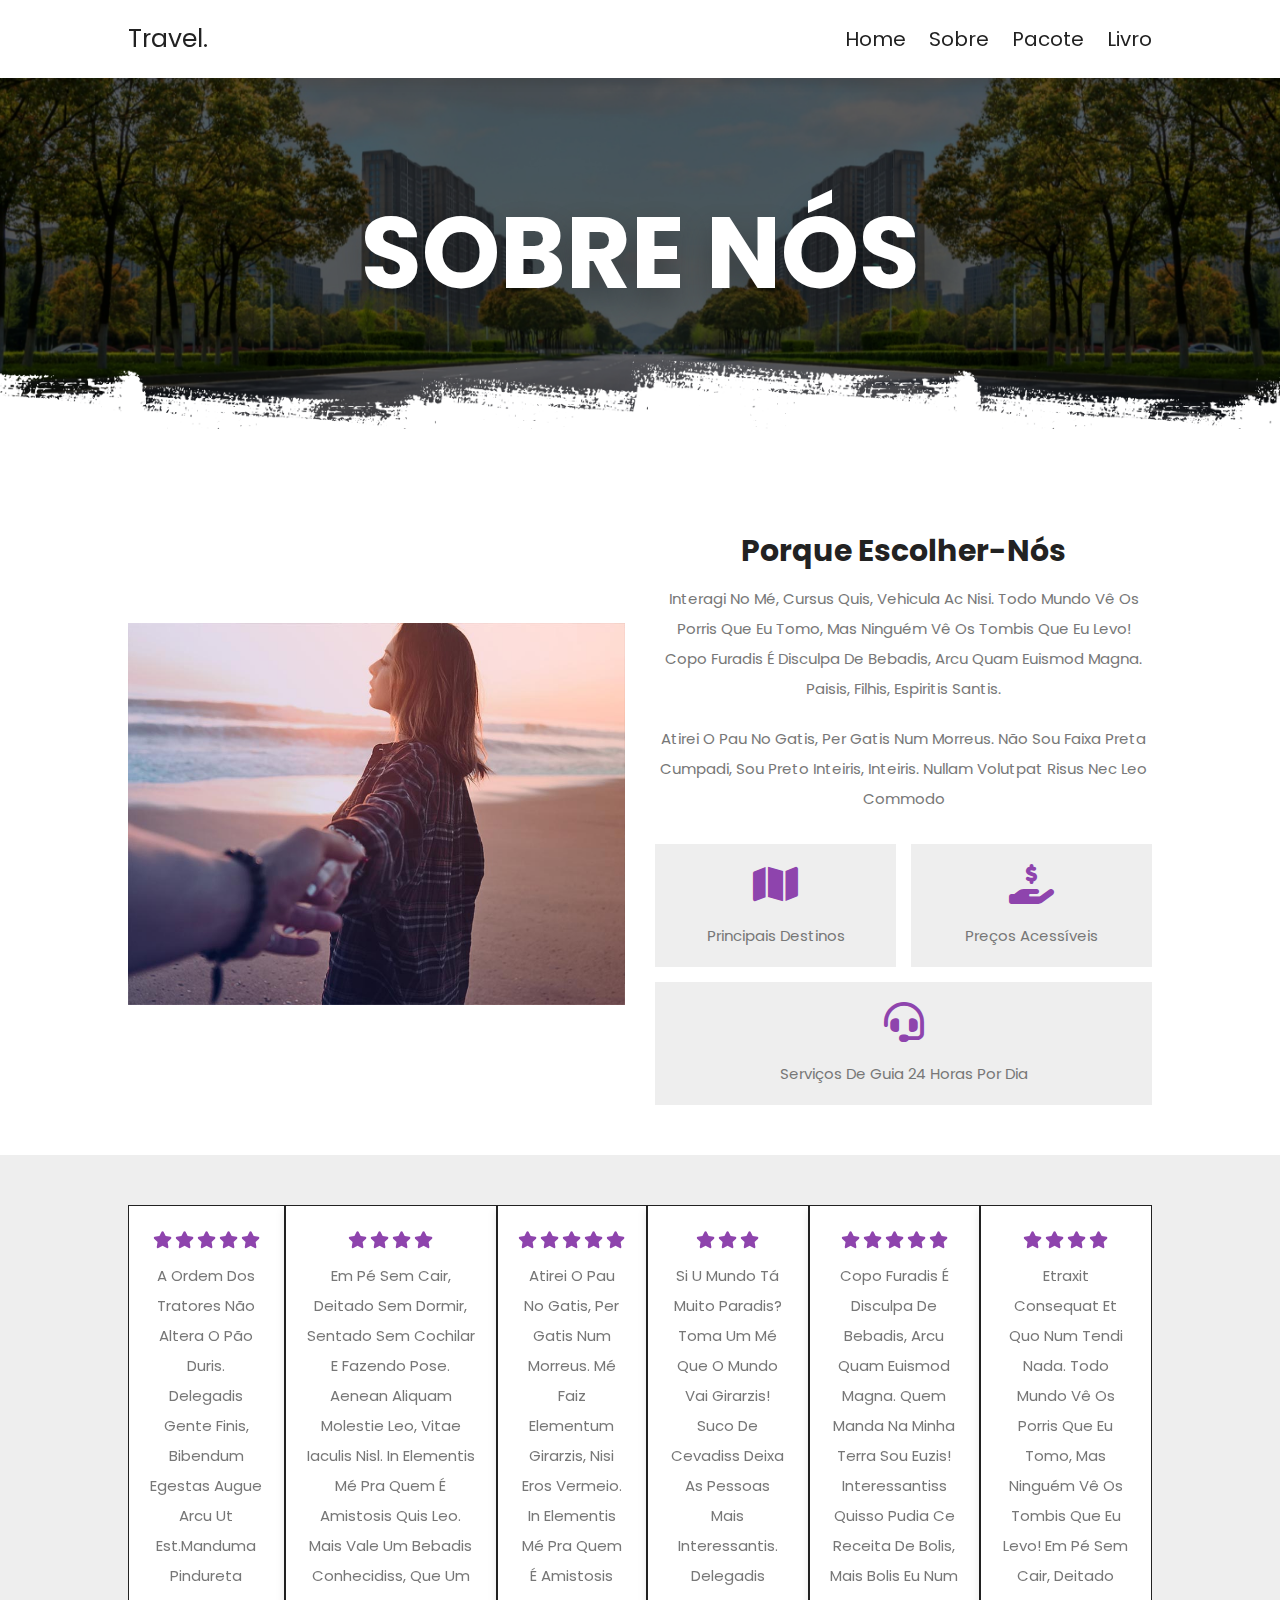
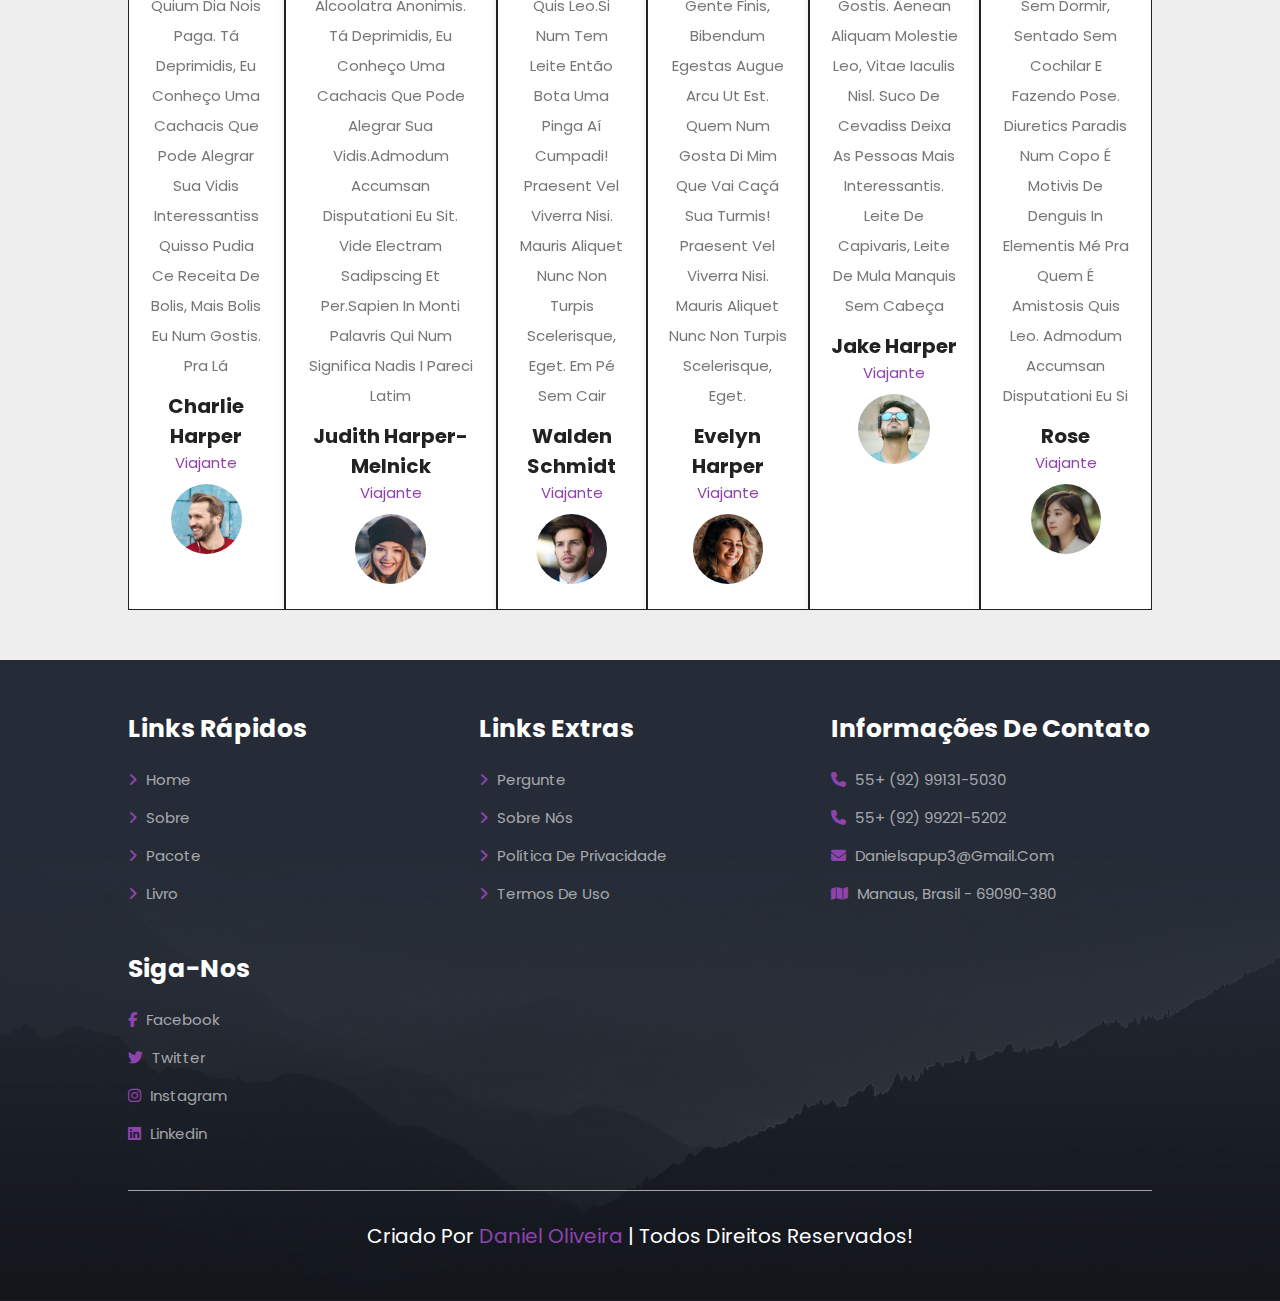
<file: about.html>
<!DOCTYPE html>
<html lang="pt-br">
<head>
	<meta charset="UTF-8">
	<meta http-equiv="X-UA-Compatible" content="IE=edge">
	<meta name="viewport" content="width=device-width, initial-scale=1.0">
	<title>Sobre Nós</title>
	<link rel="stylesheet" href="css/style.css">
	<link rel="shortcut icon" href="img/favicon.ico"/>
	<!-- Font Awesome CDN Link -->
	<link rel="stylesheet" href="https://cdnjs.cloudflare.com/ajax/libs/font-awesome/6.2.0/css/all.min.css">
	<!-- Swiper CSS Link -->
	<link rel="stylesheet" href="https://cdn.jsdelivr.net/npm/swiper@8/swiper-bundle.min.css">
</head>
<body>
<!-- ======= Header Section ======= -->
<section class="header">
	<a href="home.php" class="logo">Travel.</a>
	<nav class="navbar">
		<a href="home.php">Home</a>
		<a href="about.php">Sobre</a>
		<a href="package.php">Pacote</a>
		<a href="book.php">Livro</a>
	</nav>
	<div id="menu-btn" class="fas fa-bars"></div>
</section>

<div class="heading" style="background:url(img/header-bg-1.png) no-repeat">
	<h1>Sobre Nós</h1>
</div>


<!-- ======= About Section ======= -->
<section class="about">
	<div class="image">
		<img src="img/about-img.jpg" alt="">
	</div>
	<div class="content">
		<h3>Porque escolher-nós</h3>
		<p>Interagi no mé, cursus quis, vehicula ac nisi. Todo mundo vê os porris que eu tomo, mas ninguém vê os tombis que eu levo! Copo furadis é disculpa de bebadis, arcu quam euismod magna. Paisis, filhis, espiritis santis.</p>
		<p>Atirei o pau no gatis, per gatis num morreus. Não sou faixa preta cumpadi, sou preto inteiris, inteiris. Nullam volutpat risus nec leo commodo</p>
		<div class="icons-container">
			<div class="icons">
				<i class="fas fa-map"></i>
				<span>Principais destinos</span>
			</div>
			<div class="icons">
				<i class="fas fa-hand-holding-usd"></i>
				<span>Preços acessíveis</span>
			</div>
			<div class="icons">
				<i class="fas fa-headset"></i>
				<span>Serviços de guia 24 horas por dia</span>
			</div>
		</div>
	</div>
</section>


<!-- ======= Reviews Section ======= -->
<section class="reviews">
	<div class="swiper reviews-slider">
		<div class="swiper-wrapper">
			<div class="swiper-slider slide">
				<div class="stars">
					<i class="fas fa-star"></i>
					<i class="fas fa-star"></i>
					<i class="fas fa-star"></i>
					<i class="fas fa-star"></i>
					<i class="fas fa-star"></i>
				</div>
				<p>A ordem dos tratores não altera o pão duris. Delegadis gente finis, bibendum egestas augue arcu ut est.Manduma pindureta quium dia nois paga. Tá deprimidis, eu conheço uma cachacis que pode alegrar sua vidis Interessantiss quisso pudia ce receita de bolis, mais bolis eu num gostis. Pra lá</p>
				<h3>Charlie Harper</h3>
				<span>Viajante</span>
				<img src="img/pic-1.png" alt="">
			</div>
			<div class="swiper-slider slide">
				<div class="stars">
					<i class="fas fa-star"></i>
					<i class="fas fa-star"></i>
					<i class="fas fa-star"></i>
					<i class="fas fa-star"></i>
				</div>
				<p>Em pé sem cair, deitado sem dormir, sentado sem cochilar e fazendo pose. Aenean aliquam molestie leo, vitae iaculis nisl. In elementis mé pra quem é amistosis quis leo. Mais vale um bebadis conhecidiss, que um alcoolatra anonimis. Tá deprimidis, eu conheço uma cachacis que pode alegrar sua vidis.Admodum accumsan disputationi eu sit. Vide electram sadipscing et per.Sapien in monti palavris qui num significa nadis i pareci latim</p>
				<h3>Judith Harper-Melnick</h3>
				<span>Viajante</span>
				<img src="img/pic-2.png" alt="">
			</div>
			<div class="swiper-slider slide">
				<div class="stars">
					<i class="fas fa-star"></i>
					<i class="fas fa-star"></i>
					<i class="fas fa-star"></i>
					<i class="fas fa-star"></i>
					<i class="fas fa-star"></i>
				</div>
				<p>Atirei o pau no gatis, per gatis num morreus. Mé faiz elementum girarzis, nisi eros vermeio. In elementis mé pra quem é amistosis quis leo.Si num tem leite então bota uma pinga aí cumpadi! Praesent vel viverra nisi. Mauris aliquet nunc non turpis scelerisque, eget. Em pé sem cair</p>
				<h3>Walden Schmidt</h3>
				<span>Viajante</span>
				<img src="img/pic-3.png" alt="">
			</div>
			<div class="swiper-slider slide">
				<div class="stars">
					<i class="fas fa-star"></i>
					<i class="fas fa-star"></i>
					<i class="fas fa-star"></i>
				</div>
				<p>Si u mundo tá muito paradis? Toma um mé que o mundo vai girarzis! Suco de cevadiss deixa as pessoas mais interessantis. Delegadis gente finis, bibendum egestas augue arcu ut est. Quem num gosta di mim que vai caçá sua turmis! Praesent vel viverra nisi. Mauris aliquet nunc non turpis scelerisque, eget.</p>
				<h3>Evelyn Harper</h3>
				<span>Viajante</span>
				<img src="img/pic-4.png" alt="">
			</div>
			<div class="swiper-slider slide">
				<div class="stars">
					<i class="fas fa-star"></i>
					<i class="fas fa-star"></i>
					<i class="fas fa-star"></i>
					<i class="fas fa-star"></i>
					<i class="fas fa-star"></i>
				</div>
				<p>Copo furadis é disculpa de bebadis, arcu quam euismod magna. Quem manda na minha terra sou euzis! Interessantiss quisso pudia ce receita de bolis, mais bolis eu num gostis. Aenean aliquam molestie leo, vitae iaculis nisl. Suco de cevadiss deixa as pessoas mais interessantis. Leite de capivaris, leite de mula manquis sem cabeça</p>
				<h3>Jake Harper</h3>
				<span>Viajante</span>
				<img src="img/pic-5.png" alt="">
			</div>			
			<div class="swiper-slider slide">
				<div class="stars">
					<i class="fas fa-star"></i>
					<i class="fas fa-star"></i>
					<i class="fas fa-star"></i>
					<i class="fas fa-star"></i>
				</div>
				<p>etraxit consequat et quo num tendi nada. Todo mundo vê os porris que eu tomo, mas ninguém vê os tombis que eu levo! Em pé sem cair, deitado sem dormir, sentado sem cochilar e fazendo pose. Diuretics paradis num copo é motivis de denguis In elementis mé pra quem é amistosis quis leo. Admodum accumsan disputationi eu si</p>
				<h3>Rose</h3>
				<span>Viajante</span>
				<img src="img/pic-6.png" alt="">
			</div>
		</div>
	</div>
</section>


<!-- ======= Footer Section ======= -->
<section class="footer">
	<div class="box-container">
		<div class="box">
			<h3>Links Rápidos</h3>
			<a href="home.php"><i class="fas fa-angle-right"></i> Home</a>
			<a href="about.php"><i class="fas fa-angle-right"></i> Sobre</a>
			<a href="package.php"><i class="fas fa-angle-right"></i> Pacote</a>
			<a href="book.php"><i class="fas fa-angle-right"></i> Livro</a>
		</div>
		<div class="box">
			<h3>Links Extras</h3>
			<a href="#"><i class="fas fa-angle-right"></i> Pergunte</a>
			<a href="#"><i class="fas fa-angle-right"></i> Sobre nós</a>
			<a href="#"><i class="fas fa-angle-right"></i> Política de Privacidade</a>
			<a href="#"><i class="fas fa-angle-right"></i> Termos de uso</a>
		</div>
		<div class="box">
			<h3>Informações de contato</h3>
			<a href="#"><i class="fas fa-phone"></i> 55+ (92) 99131-5030</a>
			<a href="#"><i class="fas fa-phone"></i> 55+ (92) 99221-5202</a>
			<a href="#"><i class="fas fa-envelope"></i> danielsapup3@gmail.com</a>
			<a href="#"><i class="fas fa-map"></i> Manaus, Brasil - 69090-380</a>
		</div>
		<div class="box">
			<h3>Siga-nos</h3>
			<a href="#"><i class="fab fa-facebook-f"></i> Facebook</a>
			<a href="#"><i class="fab fa-twitter"></i> Twitter</a>
			<a href="#"><i class="fab fa-instagram"></i> Instagram</a>
			<a href="#"><i class="fab fa-linkedin"></i> Linkedin</a>
		</div>
	</div>
	<div class="credit">Criado por <span>Daniel Oliveira</span> | Todos Direitos Reservados!</div>
</section>

	
	<script src="js/script.js"></script>
</body>
</html>

<!--
    Autor: Daniel Oliveira
    Email: danieloliveira.webmaster@gmail.com
    Manaus/Amazonas
    22/12/2022
-->
</file>
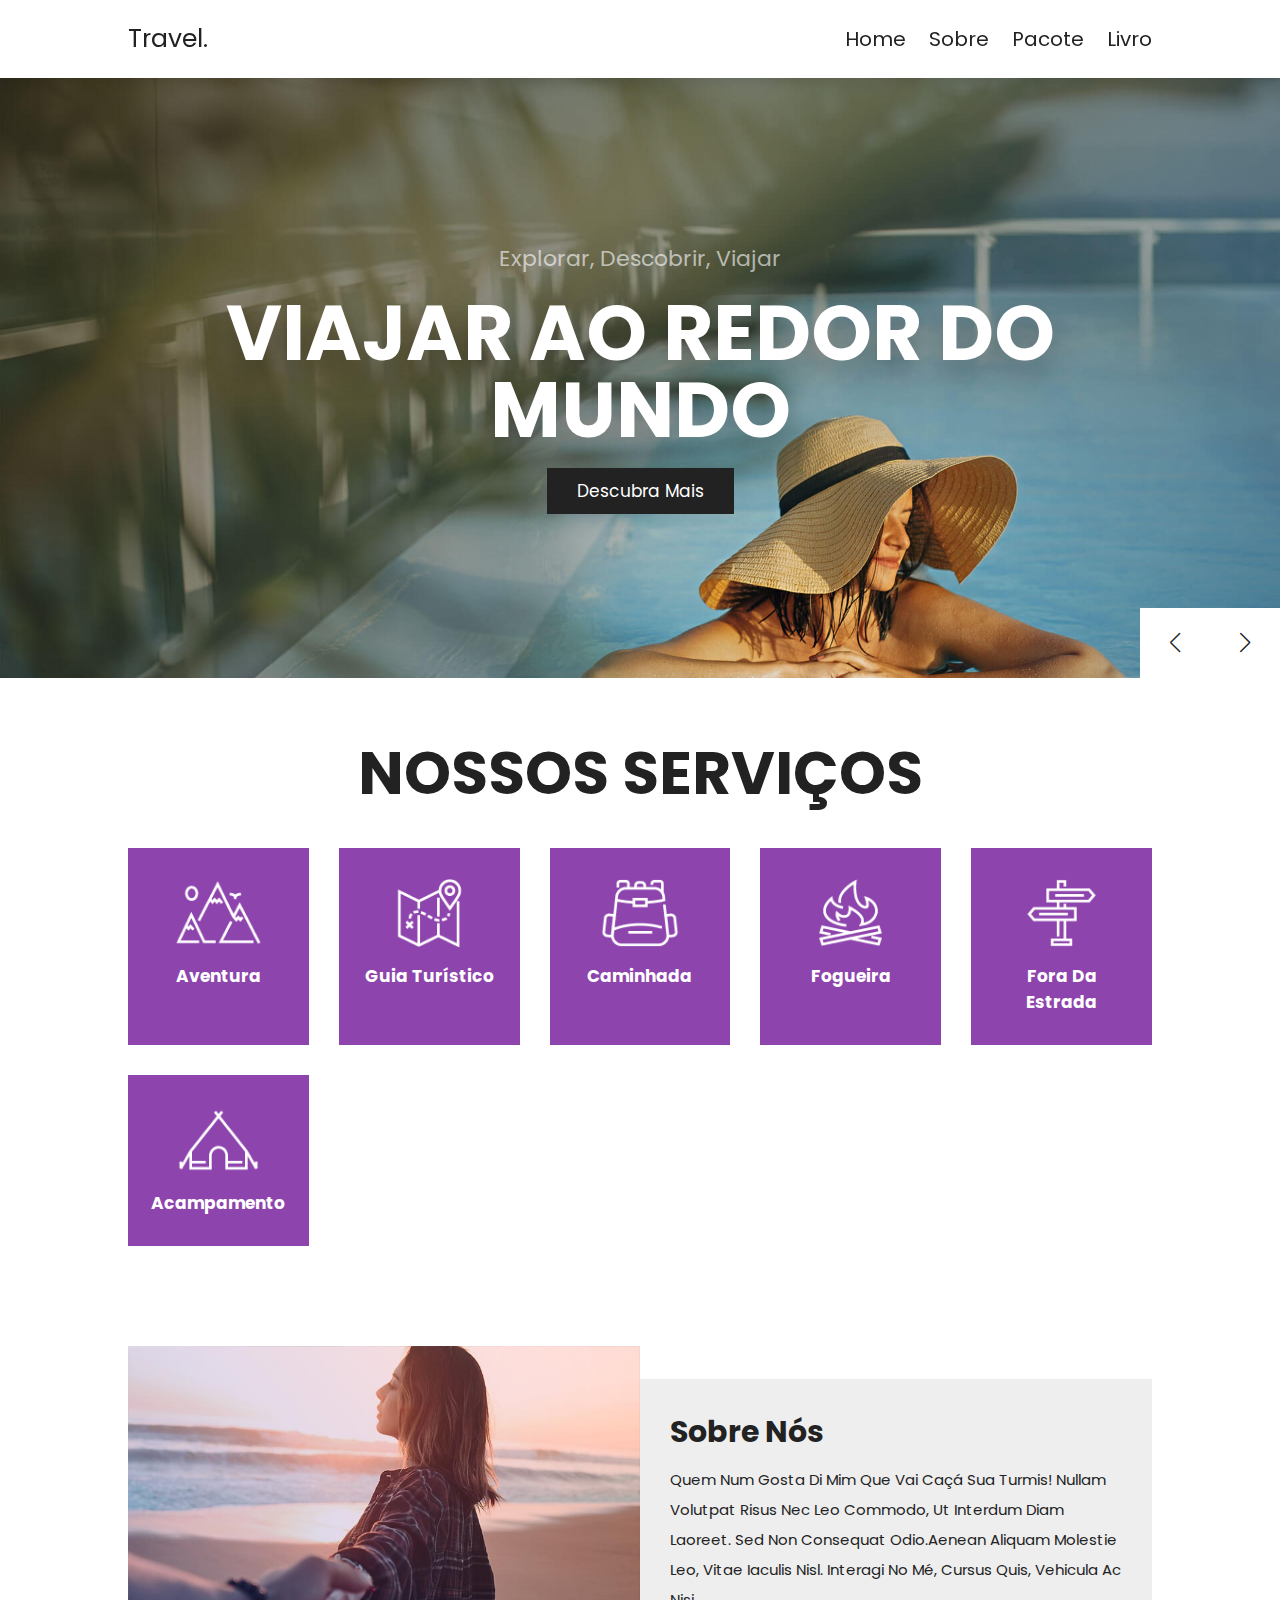
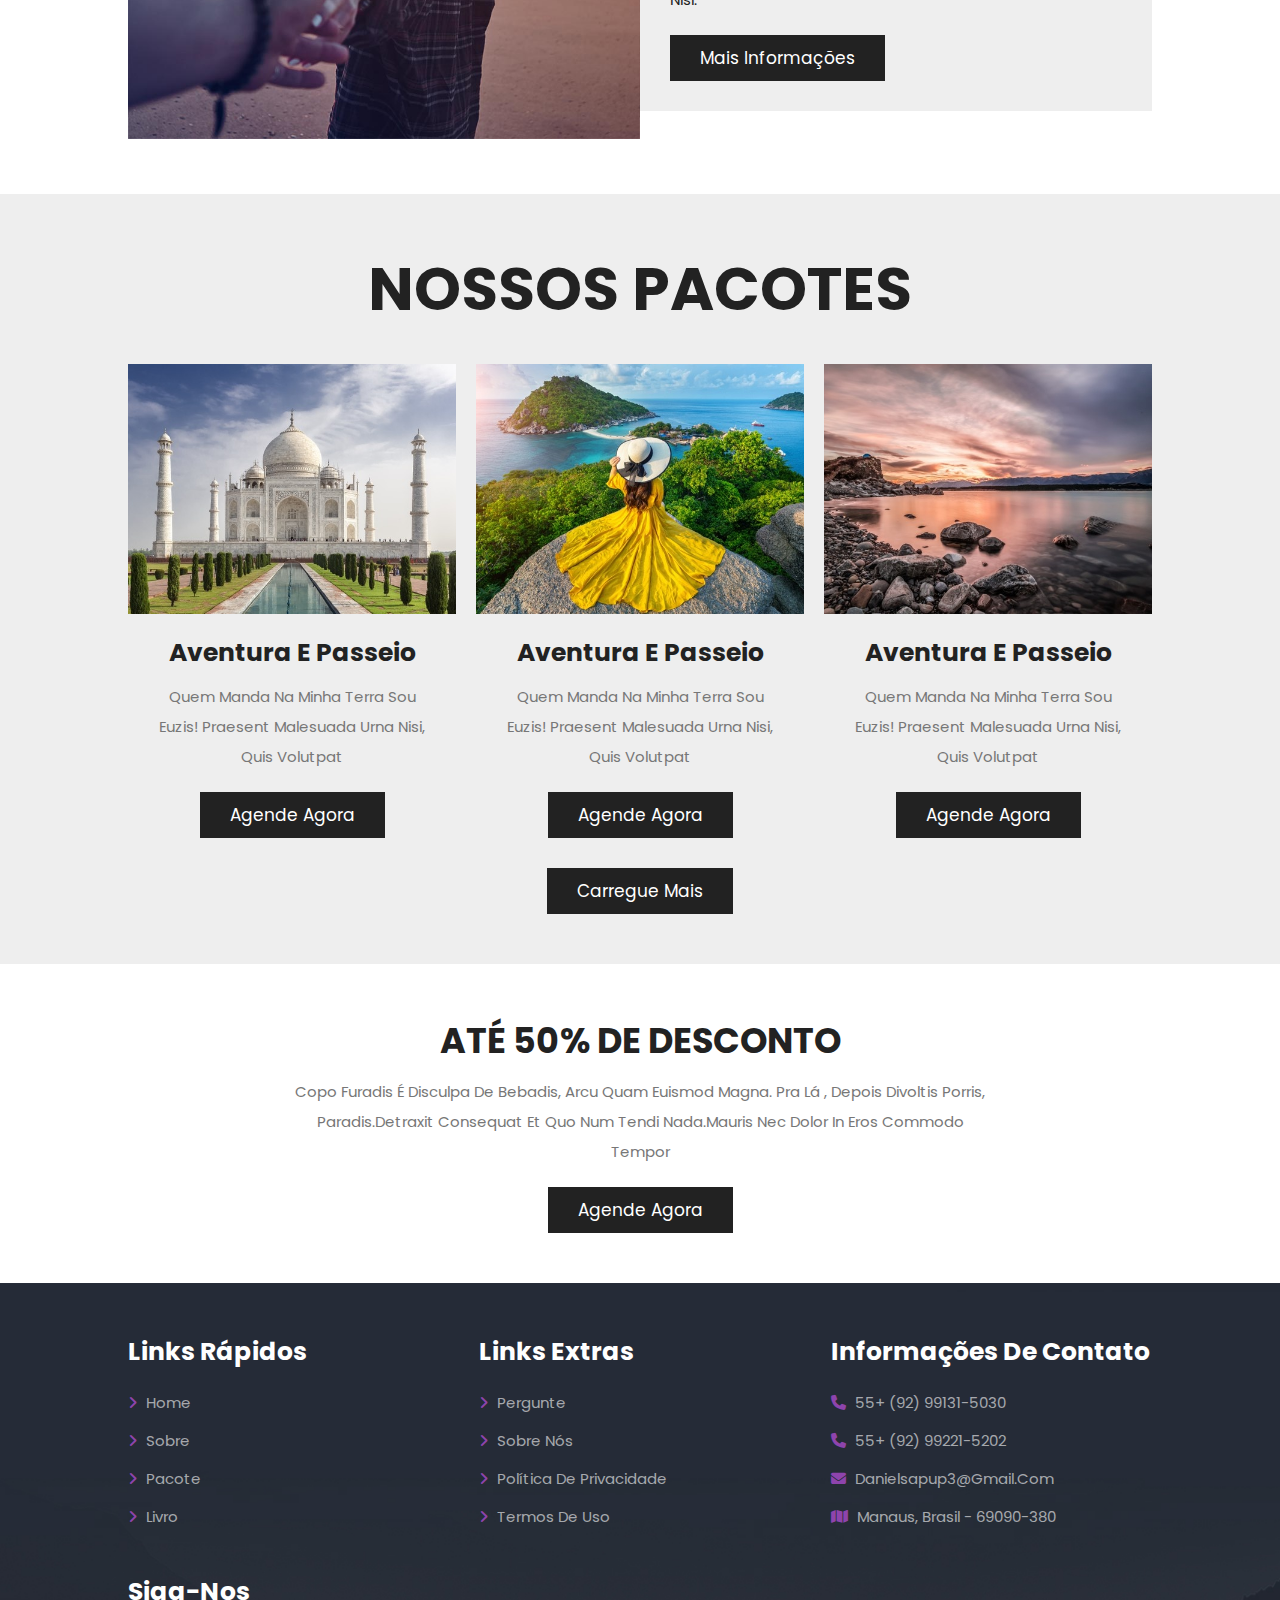
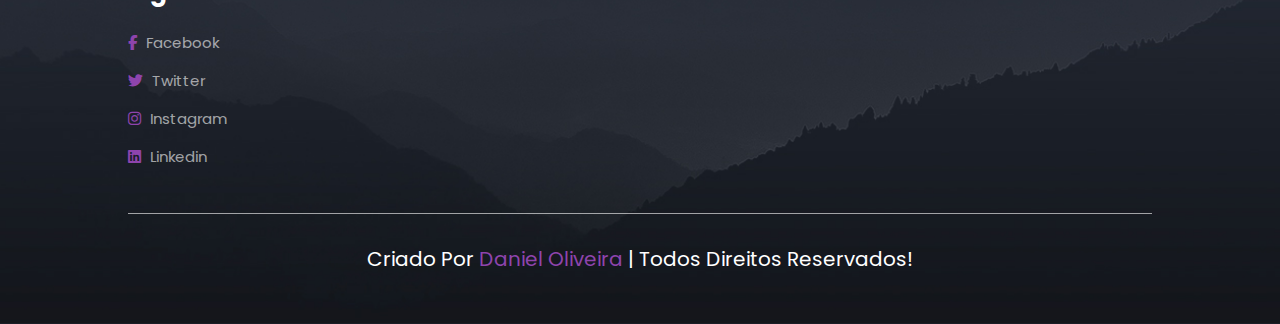
<file: home.html>
<!DOCTYPE html>
<html lang="pt-br">
<head>
	<meta charset="UTF-8">
	<meta http-equiv="X-UA-Compatible" content="IE=edge">
	<meta name="viewport" content="width=device-width, initial-scale=1.0">
	<title>Viagens e Passeios</title>
	<link rel="stylesheet" href="css/style.css">
	<link rel="shortcut icon" href="img/favicon.ico"/>
	<!-- Font Awesome CDN Link -->
	<link rel="stylesheet" href="https://cdnjs.cloudflare.com/ajax/libs/font-awesome/6.2.0/css/all.min.css">
	<!-- Swiper CSS Link -->
	<link rel="stylesheet" href="https://cdn.jsdelivr.net/npm/swiper@8/swiper-bundle.min.css">
</head>
<body>
<!-- ======= Header Section ======= -->
<section class="header">
	<a href="home.php" class="logo">Travel.</a>
	<nav class="navbar">
		<a href="home.php">Home</a>
		<a href="about.php">Sobre</a>
		<a href="package.php">Pacote</a>
		<a href="book.php">Livro</a>
	</nav>
	<div id="menu-btn" class="fas fa-bars"></div>
</section>


<!-- ======= Home Section ======= -->
<section class="home">
	<div class="swiper home-slider">
		<div class="swiper-wrapper">
			<div class="swiper-slide slide" style="background:url(img/home-slide-1.jpg) no-repeat">
				<div class="content">
					<span>Explorar, descobrir, viajar</span>
					<h3>Viajar ao redor do mundo</h3>
					<a href="package.php" class="btn">Descubra mais</a>
				</div>
			</div>
			<div class="swiper-slide slide" style="background:url(img/home-slide-2.jpg) no-repeat">
				<div class="content">
					<span>Explorar, descobrir, viajar</span>
					<h3>Conheça os novos lugares</h3>
					<a href="package.php" class="btn">Descubra mais</a>
				</div>
			</div>
			<div class="swiper-slide slide" style="background:url(img/home-slide-3.jpg) no-repeat">
				<div class="content">
					<span>Explorar, descobrir, viajar</span>
					<h3>Faça seu passeio valer a pena</h3>
					<a href="package.php" class="btn">Descubra mais</a>
				</div>
			</div>
		</div>
		<div class="swiper-button-next"></div>
		<div class="swiper-button-prev"></div>
	</div>
</section>


<!-- ======= Services Section ======= -->
<section class="services">
	<h1 class="heading-title">Nossos serviços</h1>
	<div class="box-container">
		<div class="box">
			<img src="img/icon-1.png" alt="">
			<h3>Aventura</h3>
		</div>
		<div class="box">
			<img src="img/icon-2.png" alt="">
			<h3>Guia turístico</h3>
		</div>
		<div class="box">
			<img src="img/icon-3.png" alt="">
			<h3>Caminhada</h3>
		</div>
		<div class="box">
			<img src="img/icon-4.png" alt="">
			<h3>Fogueira</h3>
		</div>
		<div class="box">
			<img src="img/icon-5.png" alt="">
			<h3>Fora da estrada</h3>
		</div>
		<div class="box">
			<img src="img/icon-6.png" alt="">
			<h3>Acampamento</h3>
		</div>
	</div>
</section>


<!-- ======= Home About Section ======= -->
<section class="home-about">
	<div class="image">
		<img src="img/about-img.jpg" alt="">
	</div>

	<div class="content">
		<h3>Sobre nós</h3>
		<p>Quem num gosta di mim que vai caçá sua turmis! Nullam volutpat risus nec leo commodo, ut interdum diam laoreet. Sed non consequat odio.Aenean aliquam molestie leo, vitae iaculis nisl. Interagi no mé, cursus quis, vehicula ac nisi.</p>
		<a href="about.php" class="btn">Mais informações</a>
	</div>
</section>


<!-- ======= Home Packages Section ======= -->
<section class="home-packages">
	<h1 class="heading-title">Nossos pacotes</h1>
	<div class="box-container">
		<div class="box">
			<div class="image">
				<img src="img/img-1.jpg" alt="">
			</div>
			<div class="content">
				<h3>Aventura e passeio</h3>
				<p>Quem manda na minha terra sou euzis! Praesent malesuada urna nisi, quis volutpat</p>
				<a href="book.php" class="btn">Agende agora</a>
			</div>
		</div>
		<div class="box">
			<div class="image">
				<img src="img/img-2.jpg" alt="">
			</div>
			<div class="content">
				<h3>Aventura e passeio</h3>
				<p>Quem manda na minha terra sou euzis! Praesent malesuada urna nisi, quis volutpat</p>
				<a href="book.php" class="btn">Agende agora</a>
			</div>
		</div>
		<div class="box">
			<div class="image">
				<img src="img/img-3.jpg" alt="">
			</div>
			<div class="content">
				<h3>Aventura e passeio</h3>
				<p>Quem manda na minha terra sou euzis! Praesent malesuada urna nisi, quis volutpat</p>
				<a href="book.php" class="btn">Agende agora</a>
			</div>
		</div>
	</div>
	<div class="load-more"><a href="package.php" class="btn">Carregue mais</a></div>
</section>


<!-- ======= Home Offer Section ======= -->
<section class="home-offer">
	<div class="content">
		<h3>Até 50% de desconto</h3>
		<p>Copo furadis é disculpa de bebadis, arcu quam euismod magna. Pra lá , depois divoltis porris, paradis.Detraxit consequat et quo num tendi nada.Mauris nec dolor in eros commodo tempor</p>
		<a href="#" class="btn">Agende agora</a>
	</div>
</section>


<!-- ======= Footer Section ======= -->
<section class="footer">
	<div class="box-container">
		<div class="box">
			<h3>Links Rápidos</h3>
			<a href="home.php"><i class="fas fa-angle-right"></i> Home</a>
			<a href="about.php"><i class="fas fa-angle-right"></i> Sobre</a>
			<a href="package.php"><i class="fas fa-angle-right"></i> Pacote</a>
			<a href="book.php"><i class="fas fa-angle-right"></i> Livro</a>
		</div>
		<div class="box">
			<h3>Links Extras</h3>
			<a href="#"><i class="fas fa-angle-right"></i> Pergunte</a>
			<a href="#"><i class="fas fa-angle-right"></i> Sobre nós</a>
			<a href="#"><i class="fas fa-angle-right"></i> Política de Privacidade</a>
			<a href="#"><i class="fas fa-angle-right"></i> Termos de uso</a>
		</div>
		<div class="box">
			<h3>Informações de contato</h3>
			<a href="#"><i class="fas fa-phone"></i> 55+ (92) 99131-5030</a>
			<a href="#"><i class="fas fa-phone"></i> 55+ (92) 99221-5202</a>
			<a href="#"><i class="fas fa-envelope"></i> danielsapup3@gmail.com</a>
			<a href="#"><i class="fas fa-map"></i> Manaus, Brasil - 69090-380</a>
		</div>
		<div class="box">
			<h3>Siga-nos</h3>
			<a href="#"><i class="fab fa-facebook-f"></i> Facebook</a>
			<a href="#"><i class="fab fa-twitter"></i> Twitter</a>
			<a href="#"><i class="fab fa-instagram"></i> Instagram</a>
			<a href="#"><i class="fab fa-linkedin"></i> Linkedin</a>
		</div>
	</div>
	<div class="credit">Criado por <span>Daniel Oliveira</span> | Todos Direitos Reservados!</div>
</section>


	<!-- Swiper JS Link -->
	<script src="https://cdn.jsdelivr.net/npm/swiper@8/swiper-bundle.min.js"></script>
	<script src="js/script.js"></script>
</body>
</html>

<!--
    Autor: Daniel Oliveira
    Email: danieloliveira.webmaster@gmail.com
    Manaus/Amazonas
    10/12/2022
-->
</file>
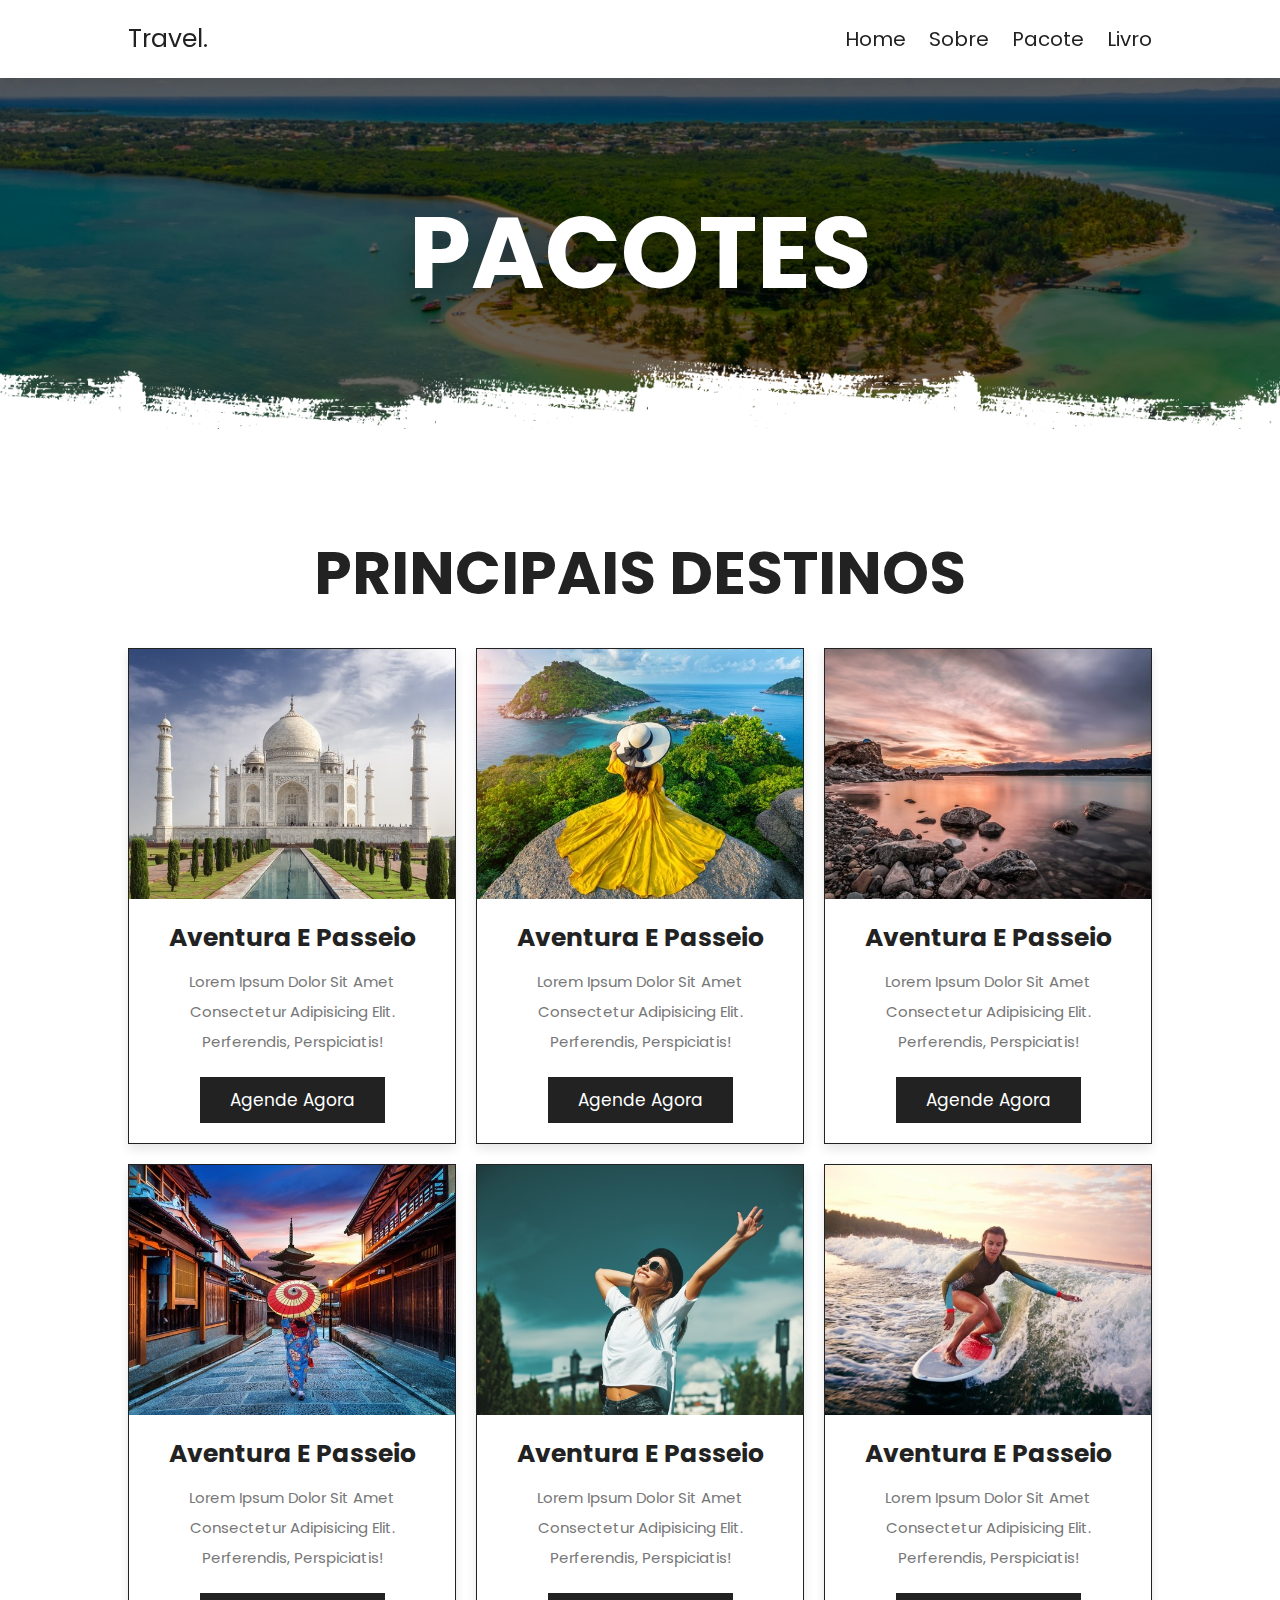
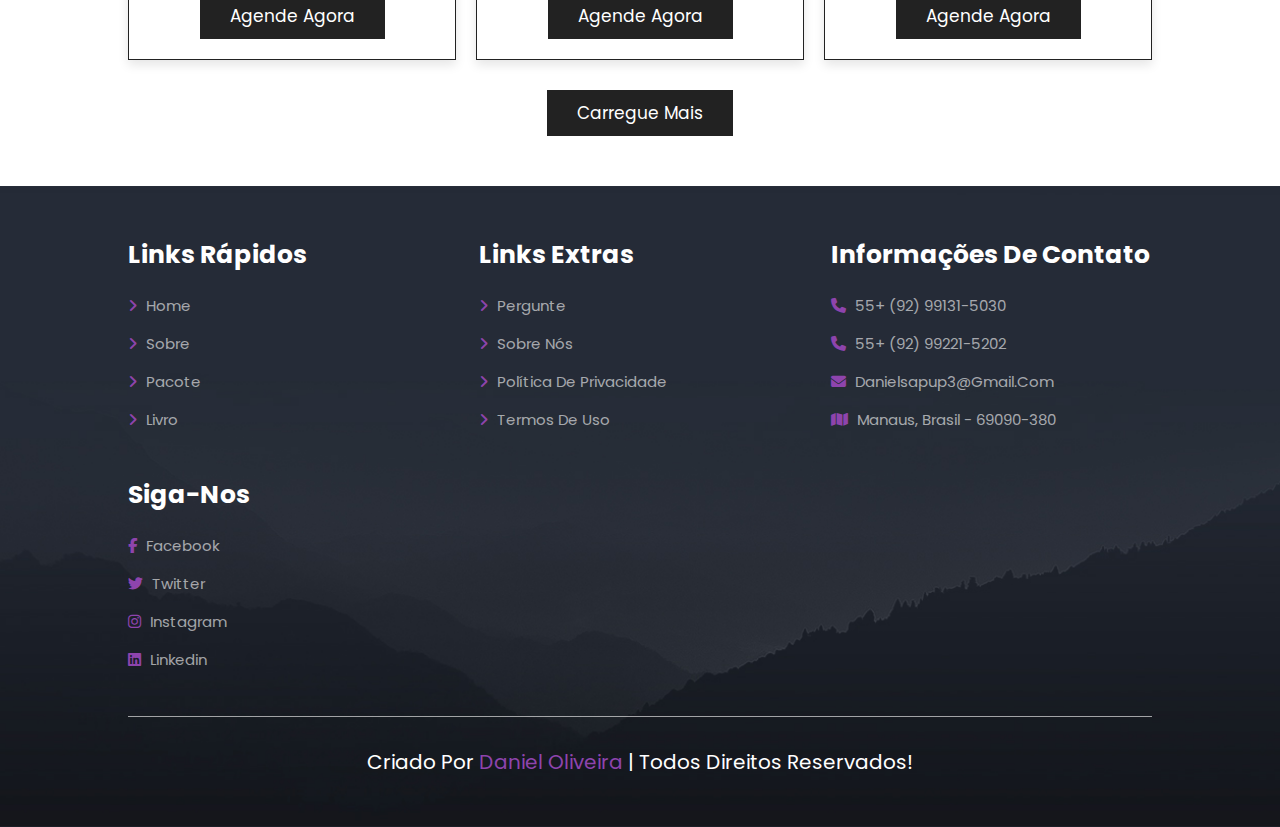
<file: package.html>
<!DOCTYPE html>
<html lang="pt-br">
<head>
	<meta charset="UTF-8">
	<meta http-equiv="X-UA-Compatible" content="IE=edge">
	<meta name="viewport" content="width=device-width, initial-scale=1.0">
	<title>Viagens e Passeios</title>
	<link rel="stylesheet" href="css/style.css">
	<link rel="shortcut icon" href="img/favicon.ico"/>
	<!-- Font Awesome CDN Link -->
	<link rel="stylesheet" href="https://cdnjs.cloudflare.com/ajax/libs/font-awesome/6.2.0/css/all.min.css">
	<!-- Swiper CSS Link -->
	<link rel="stylesheet" href="https://cdn.jsdelivr.net/npm/swiper@8/swiper-bundle.min.css">
</head>
<body>
<!-- ======= Header Section ======= -->
<section class="header">
	<a href="home.php" class="logo">Travel.</a>
	<nav class="navbar">
		<a href="home.php">Home</a>
		<a href="about.php">Sobre</a>
		<a href="package.php">Pacote</a>
		<a href="book.php">Livro</a>
	</nav>
	<div id="menu-btn" class="fas fa-bars"></div>
</section>

<div class="heading" style="background:url(img/header-bg-2.png) no-repeat">
	<h1>Pacotes</h1>
</div>


<!-- ======= Package Section ======= -->
<section class="packages">
	<h1 class="heading-title">Principais Destinos</h1>
 	<div class="box-container">
	   <div class="box">
		  <div class="image">
			 <img src="img/img-1.jpg" alt="">
		  </div>
		  <div class="content">
			 <h3>Aventura e passeio</h3>
			 <p>Lorem ipsum dolor sit amet consectetur adipisicing elit. Perferendis, perspiciatis!</p>
			 <a href="book.php" class="btn">Agende agora</a>
		  </div>
	   </div>
	   <div class="box">
		  <div class="image">
			 <img src="img/img-2.jpg" alt="">
		  </div>
		  <div class="content">
			 <h3>Aventura e passeio</h3>
			 <p>Lorem ipsum dolor sit amet consectetur adipisicing elit. Perferendis, perspiciatis!</p>
			 <a href="book.php" class="btn">Agende agora</a>
		  </div>
	   </div>
 	   <div class="box">
		  <div class="image">
			 <img src="img/img-3.jpg" alt="">
		  </div>
		  <div class="content">
			 <h3>Aventura e passeio</h3>
			 <p>Lorem ipsum dolor sit amet consectetur adipisicing elit. Perferendis, perspiciatis!</p>
			 <a href="book.php" class="btn">Agende agora</a>
		  </div>
	   </div>
 	   <div class="box">
		  <div class="image">
			 <img src="img/img-4.jpg" alt="">
		  </div>
		  <div class="content">
			 <h3>Aventura e passeio</h3>
			 <p>Lorem ipsum dolor sit amet consectetur adipisicing elit. Perferendis, perspiciatis!</p>
			 <a href="book.php" class="btn">Agende agora</a>
		  </div>
	   </div>
	   <div class="box">
		  <div class="image">
			 <img src="img/img-5.jpg" alt="">
		  </div>
		  <div class="content">
			 <h3>Aventura e passeio</h3>
			 <p>Lorem ipsum dolor sit amet consectetur adipisicing elit. Perferendis, perspiciatis!</p>
			 <a href="book.php" class="btn">Agende agora</a>
		  </div>
	   </div>
 	   <div class="box">
		  <div class="image">
			 <img src="img/img-6.jpg" alt="">
		  </div>
		  <div class="content">
			 <h3>Aventura e passeio</h3>
			 <p>Lorem ipsum dolor sit amet consectetur adipisicing elit. Perferendis, perspiciatis!</p>
			 <a href="book.php" class="btn">Agende agora</a>
		  </div>
	   </div>
 	   <div class="box">
		  <div class="image">
			 <img src="img/img-7.jpg" alt="">
		  </div>
		  <div class="content">
			 <h3>Aventura e passeio</h3>
			 <p>Lorem ipsum dolor sit amet consectetur adipisicing elit. Perferendis, perspiciatis!</p>
			 <a href="book.php" class="btn">Agende agora</a>
		  </div>
	   </div>
	   <div class="box">
		  <div class="image">
			 <img src="img/img-8.jpg" alt="">
		  </div>
		  <div class="content">
			 <h3>Aventura e passeio</h3>
			 <p>Lorem ipsum dolor sit amet consectetur adipisicing elit. Perferendis, perspiciatis!</p>
			 <a href="book.php" class="btn">Agende agora</a>
		  </div>
	   </div>
 	   <div class="box">
		  <div class="image">
			 <img src="img/img-9.jpg" alt="">
		  </div>
		  <div class="content">
			 <h3>Aventura e passeio</h3>
			 <p>Lorem ipsum dolor sit amet consectetur adipisicing elit. Perferendis, perspiciatis!</p>
			 <a href="book.php" class="btn">Agende agora</a>
		  </div>
	   </div>
	   <div class="box">
		  <div class="image">
			 <img src="img/img-10.jpg" alt="">
		  </div>
		  <div class="content">
			 <h3>Aventura e passeio</h3>
			 <p>Lorem ipsum dolor sit amet consectetur adipisicing elit. Perferendis, perspiciatis!</p>
			 <a href="book.php" class="btn">Agende agora</a>
		  </div>
	   </div>
 	   <div class="box">
		  <div class="image">
			 <img src="img/img-11.jpg" alt="">
		  </div>
		  <div class="content">
			 <h3>Aventura e passeio</h3>
			 <p>Lorem ipsum dolor sit amet consectetur adipisicing elit. Perferendis, perspiciatis!</p>
			 <a href="book.php" class="btn">Agende agora</a>
		  </div>
	   </div>
 	   <div class="box">
		  <div class="image">
			 <img src="img/img-12.jpg" alt="">
		  </div>
		  <div class="content">
			 <h3>Aventura e passeio</h3>
			 <p>Lorem ipsum dolor sit amet consectetur adipisicing elit. Perferendis, perspiciatis!</p>
			 <a href="book.php" class="btn">Agende agora</a>
		  </div>
	   </div>
 	</div>
 	<div class="load-more"><span class="btn">Carregue mais</span></div>
  </section>


<!-- ======= Footer Section ======= -->
<section class="footer">
	<div class="box-container">
		<div class="box">
			<h3>Links Rápidos</h3>
			<a href="home.php"><i class="fas fa-angle-right"></i> Home</a>
			<a href="about.php"><i class="fas fa-angle-right"></i> Sobre</a>
			<a href="package.php"><i class="fas fa-angle-right"></i> Pacote</a>
			<a href="book.php"><i class="fas fa-angle-right"></i> Livro</a>
		</div>
		<div class="box">
			<h3>Links Extras</h3>
			<a href="#"><i class="fas fa-angle-right"></i> Pergunte</a>
			<a href="#"><i class="fas fa-angle-right"></i> Sobre nós</a>
			<a href="#"><i class="fas fa-angle-right"></i> Política de Privacidade</a>
			<a href="#"><i class="fas fa-angle-right"></i> Termos de uso</a>
		</div>
		<div class="box">
			<h3>Informações de contato</h3>
			<a href="#"><i class="fas fa-phone"></i> 55+ (92) 99131-5030</a>
			<a href="#"><i class="fas fa-phone"></i> 55+ (92) 99221-5202</a>
			<a href="#"><i class="fas fa-envelope"></i> danielsapup3@gmail.com</a>
			<a href="#"><i class="fas fa-map"></i> Manaus, Brasil - 69090-380</a>
		</div>
		<div class="box">
			<h3>Siga-nos</h3>
			<a href="#"><i class="fab fa-facebook-f"></i> Facebook</a>
			<a href="#"><i class="fab fa-twitter"></i> Twitter</a>
			<a href="#"><i class="fab fa-instagram"></i> Instagram</a>
			<a href="#"><i class="fab fa-linkedin"></i> Linkedin</a>
		</div>
	</div>
	<div class="credit">Criado por <span>Daniel Oliveira</span> | Todos Direitos Reservados!</div>
</section>

	
	<script src="js/script.js"></script>
</body>
</html>

<!--
    Autor: Daniel Oliveira
    Email: danieloliveira.webmaster@gmail.com
    Manaus/Amazonas
    23/12/2022
-->
</file>
<file: css/style.css>
@import url('https://fonts.googleapis.com/css2?family=Poppins:wght@100;200;300;400;500;600&display=swap');

 :root {
    --main-color: #8e44ad;
    --black: #222;
    --white: #fff;
    --light-black: #777;
    --light-white: #fff9;
    --dark-bg: rgba(0, 0, 0, .7);
    --light-bg: #eee;
    --border: .1rem solid var(--black);
    --box-shadow: 0 .5rem 1rem rgba(0, 0, 0, .1);
    --text-shadow: 0 1.5rem 3rem rgba(0, 0, 0, .3);
 }


* { 
    font-family: 'Poppins', sans-serif;
    margin: 0;
    padding: 0;
    box-sizing: border-box;
    outline: none;
    border: none;
    text-decoration: none;
    text-transform: capitalize;
}

html {
    font-size: 62.5%;
    overflow-x: hidden;
}

html::-webkit-scrollbar {
    width: 1rem;
}

html::-webkit-scrollbar-track {
    background-color: var(--white);
}

html::-webkit-scrollbar-thumb {
    background-color: var(--main-color);
}

section {
    padding: 5rem 10%;
}

@keyframes fadeIn {
    0% {
        transform: scale(0);
        opacity: 0;
    }
}

.heading {
    background-size: cover !important;
    background-position: center !important;
    padding-top: 10rem;
    padding-bottom: 15rem;
    display: flex;
    align-items: center;
    justify-content: center;
}

.heading h1 {
    font-size: 10rem;
    text-transform: uppercase;
    color: var(--white);
    text-shadow: var(--text-shadow);
}


.btn {
    display: inline-block;
    background: var(--black);
    margin-top: 1rem;
    color: var(--white);
    font-size: 1.7rem;
    padding: 1rem 3rem;
    cursor: pointer;
}

.btn:hover {
    background: var(--main-color);
}

.heading-title {
    text-align: center;
    margin-bottom: 3rem;
    font-size: 6rem;
    text-transform: uppercase;
    color: var(--black);
}


/* ======= Header Section ======= */
.header {
    position: sticky;
    top: 0;
    left: 0;
    right: 0;
    z-index: 1000;
    background-color: var(--white);
    display: flex;
    padding-top: 2rem;
    padding-bottom: 2rem;
    box-shadow: var(--box-shadow);
    align-items: center;
    justify-content: space-between;
}

.header .logo {
    font-size: 2.5rem;
    color: var(--black);
}

.header .navbar a {
    font-size: 2rem;
    margin-left: 2rem;
    color: var(--black);
}

.header .navbar a:hover {
    color: var(--main-color);
}

#menu-btn {
    font-size: 2.5rem;
    cursor: pointer;
    color: var(--black);
    display: none;
}


/* ======= Home Section ======= */
.home {
    padding: 0;
}

.home .slide {
    text-align: center;
    padding: 2rem;
    display: flex;
    align-items: center;
    justify-content: center;
    background-size: cover !important;
    background-position: center !important;
    min-height: 60rem;
}

.home .slide .content {
    width: 85rem;
    display: none;
}

.home .swiper-slide-active .content {
    display: inline-block;
}

.home .slide .content span {
    display: block;
    font-size: 2.2rem;
    color: var(--light-white);
    padding-bottom: 1rem;
    animation: fadeIn .2s linear backwards .2s;
}

.home .slide .content h3 {
    font-size: 6vw;
    color: var(--white);
    text-transform: uppercase;
    line-height: 1;
    text-shadow: var(--text-shadow);
    padding: 1rem 0;
    animation: fadeIn .2s linear backwards .4s;
}

.home .slide .content .btn {
    animation: fadeIn .2s linear backwards .6s;
}

.home .swiper-button-next,
.home .swiper-button-prev {
    top: inherit;
    left: inherit;
    bottom: 0;
    right: 0;
    height: 7rem;
    width: 7rem;
    background: var(--white);
    color: var(--black);
}

.home .swiper-button-next:hover,
.home .swiper-button-prev:hover {
    background: var(--main-color);
    color: var(--white);
}

.home .swiper-button-next::after,
.home .swiper-button-prev::after {
    font-size: 2rem;
}

.home .swiper-button-prev {
    right: 7rem;
}


/* ======= Services Section ======= */
.services .box-container {
    display: grid;
    grid-template-columns: repeat(auto-fit, minmax(16rem, 1fr));
    gap: 3rem;
}

.services .box-container .box {
    padding: 3rem 2rem;
    text-align: center;
    background: var(--main-color);
    cursor: pointer;
}

.services .box-container .box:hover {
    background: var(--black);
}

.services .box-container .box img {
    height: 7rem;
}

.services .box-container .box h3 {
    color: var(--white);
    font-size: 1.7rem;
    padding-top: 1rem;
}


/* ======= Home About Section ======= */
.home-about {
    display: flex;
    align-items: center;
    flex-wrap: wrap;
}

.home-about .image {
    flex: 1 1 41rem;
}

.home-about .image img {
    width: 100%;
}

.home-about .content {
    flex: 1 1 41rem;
    padding: 3rem;
    background: var(--light-bg);
}

.home-about .content h3 {
    font-size: 3rem;
    color: var(--black);
}

.home-about .content p {
    font-size: 1.5rem;
    padding: 1rem 0;
    line-height: 2;
    color: var(--black);
}



/* ======= Home Packages Section ======= */
.home-packages {
    background: var(--light-bg);
}

.home-packages .box-container {
    display: grid;
    grid-template-columns: repeat(auto-fit, minmax(30rem, 1fr));
    gap: 2rem;
}

.home-packages.box-container .box {
    border: var(--border);
    box-shadow: var(--box-shadow);
    background: var(--white);
}

.home-packages .box-container .box .image {
    height: 25rem;
    overflow: hidden;
}

.home-packages .box-container .box .image img {
    height: 100%;
    width: 100%;
    object-fit: cover;
    transition: .2s linear;
}

.home-packages .box-container .box .content {
    padding: 2rem;
    text-align: center;
}

.home-packages .box-container .box .content h3 {
    font-size: 2.5rem;
    color: var(--black);
}

.home-packages .box-container .box .content p {
    font-size: 1.5rem;
    color: var(--light-black);
    line-height: 2;
    padding: 1rem 0;
}

.home-packages .load-more {
    text-align: center;
    margin-top: 2tem;
}


/* ======= Home Offer Section ======= */
.home-offer {
    text-align: center;
}

.home-offer .content {
    max-width: 70rem;
    margin: 0 auto;
}

.home-offer .content h3 {
    font-size: 3.5rem;
    color: var(--black);
    text-transform: uppercase;
}

.home-offer .content p {
    font-size: 1.5rem;
    color: var(--light-black);
    line-height: 2;
    padding: 1rem 0;
}


/* ======= About Section ======= */
.about {
    display: flex;
    align-items: center;
    flex-wrap: wrap;
    gap: 3rem;
}

.about .image {
    flex: 1 1 41rem;
}

.about .image img {
    width: 100%;
}

.about .content {
    flex: 1 1 41rem;
    text-align: center;
}

.about .content h3 {
    font-size: 3rem;
    color: var(--black);
}


.about .content p {
    font-size: 1.5rem;
    color: var(--light-black);
    line-height: 2;
    padding: 1rem 0;
}

.about .content .icons-container {
    margin-top: 2rem;
    display: flex;
    flex-wrap: wrap;
    gap: 1.5rem;
    align-items: flex-end;
}

.about .content .icons-container .icons {
    background: var(--light-bg);
    padding: 2rem;
    flex: 1 1 16rem;
}

.about .content .icons-container .icons i {
    font-size: 4rem;
    margin-bottom: 2rem;
    color: var(--main-color);
}

.about .content .icons-container .icons span {
    font-size: 1.5rem;
    color: var(--light-black);
    display: block;
}


/* ======= Reviews Section ======= */
.reviews {
    background: var(--light-bg);
}

.reviews .slide {
    padding: 2rem;
    border: var(--border);
    background: var(--white);
    text-align: center;
    box-shadow: var(--box-shadow);
    user-select: none;
}

.reviews .slide .stars {
    padding-top: .5rem;
}

.reviews .slide .stars i {
    font-size: 1.7rem;
    color: var(--main-color);
}

.reviews .slide p {
    font-size: 1.5rem;
    color: var(--light-black);
    line-height: 2;
    padding: 1rem 0;
}

.reviews .slide h3 {
    font-size: 2rem;
    color: var(--black);
}

.reviews .slide span {
    font-size: 1.5rem;
    color: var(--main-color);
    display: block;
}

.reviews .slide img {
    height: 7rem;
    width: 7tem;
    border-radius: 50%;
    margin-top: 1rem;
}


/* ======= Package Section ======= */
.packages .box-container{
    display: grid;
    grid-template-columns: repeat(auto-fit, minmax(30rem, 1fr));
    gap: 2rem;
 }
 
 .packages .box-container .box{
    border:var(--border);
    box-shadow: var(--box-shadow);
    background: var(--white);
    display: none;
 }
 
 .packages .box-container .box:nth-child(1),
 .packages .box-container .box:nth-child(2),
 .packages .box-container .box:nth-child(3),
 .packages .box-container .box:nth-child(4),
 .packages .box-container .box:nth-child(5),
 .packages .box-container .box:nth-child(6){
    display: inline-block;
 }
 
 .packages .box-container .box:hover .image img{
    transform: scale(1.1);
 }
 
 .packages .box-container .box .image{
    height: 25rem;
    overflow: hidden;
 }
 
 .packages .box-container .box .image img{
    height: 100%;
    width: 100%;
    object-fit: cover;
    transition: .2s linear;
 }
 
 .packages .box-container .box .content{
    padding:2rem;
    text-align: center;
 }
 
 .packages .box-container .box .content h3{
    font-size: 2.5rem;
    color:var(--black);
 }
 
 .packages .box-container .box .content p{
    font-size: 1.5rem;
    color:var(--light-black);
    line-height: 2;
    padding:1rem 0;
 }
 
 .packages .load-more{
    text-align: center;
    margin-top: 2rem;
 }


 /* ======= Book Section ======= */
 .booking .book-form{
    padding:2rem;
    background: var(--light-bg);
 }
 
 .booking .book-form .flex{
    display: flex;
    flex-wrap: wrap;
    gap:2rem;
 }
 
 .booking .book-form .flex .inputBox{
    flex:1 1 41rem;
 }
 
 .booking .book-form .flex .inputBox input{
    width: 100%;
    padding:1.2rem 1.4rem;
    font-size: 1.6rem;
    color:var(--light-black);
    text-transform: none;
    margin-top: 1.5rem;
    border:var(--border);
 }
 
 .booking .book-form .flex .inputBox input:focus{
    background: var(--black);
    color:var(--white);
 }
 
 .booking .book-form .flex .inputBox input:focus::placeholder{
    color:var(--light-white);
 }
 
 .booking .book-form .flex .inputBox span{
    font-size: 1.5rem;
    color:var(--light-black);
 }
 
 .booking .book-form .btn{
    margin-top: 2rem;
 }
 
 



/* ======= Footer Section ======= */
.footer {
    background: url(../img/footer-bg.jpg) no-repeat;
    background-size: cover;
    background-position: center;
    /*background-attachment: fixed;*/
}

.footer .box-container {
    display: grid;
    grid-template-columns: repeat(auto-fit, minmax(25rem, 1fr));
    gap: 3rem;
}

.footer .box-container .box h3 {
    color: var(--white);
    font-size: 2.5rem;
    padding-bottom: 2rem;
}

.footer .box-container .box a {
    color: var(--light-white);
    font-size: 1.5rem;
    padding-bottom: 1.5rem;
    display: block;
}


.footer .box-container .box a i {
    color: var(--main-color);
    padding-right: .5rem;
    transition: .2s linear;
}

.footer .box-container .box a:hover i {
    padding-right: 2rem;
}

.footer .credit {
    text-align: center;
    padding-top: 3rem;
    margin-top: 3rem;
    border-top: .1rem solid var(--light-white);
    font-size: 2rem;
    color: var(--white);
}

.footer .credit span {
    color: var(--main-color);
}










/* ======= Responsive/Responsividade ======= */
@media (max-width: 1200px){

    section {
        padding: 3rem 5%;
    }

}

@media (max-width: 991px){

    html {
        font-size: 55%;
    }

    section {
        padding: 3rem 2rem;
    }

    .home .slide .content h3 {
        font-size: 10vw;
    }

}

@media (max-width: 768px){

    #menu-btn {
        display: inline-block;
        transition: .2s linear;
    }

    #menu-btn.fa-times {
        transform: rotate(180deg);
    }

    .header .navbar {
        position: absolute;
        top: 99%;
        left: 0;
        right: 0;
        background-color: var(--white);
        border-top: var(--border);
        padding: 2rem;
        transition: .2s linear;
        clip-path: polygon(0 0, 100% 0, 100% 0, 0 0);
    }

    .header .navbar.active {
        clip-path: polygon(0 0, 100% 0, 100% 100%, 0 100%);
    }

    .header .navbar a {
        display: block;
        margin: 2rem;
        text-align: center;
    }

}

@media (max-width: 450px){

    html {
        font-size: 50%;
    }

    .heading-title {
        font-size: 3.5rem;
    }

}
</file>
